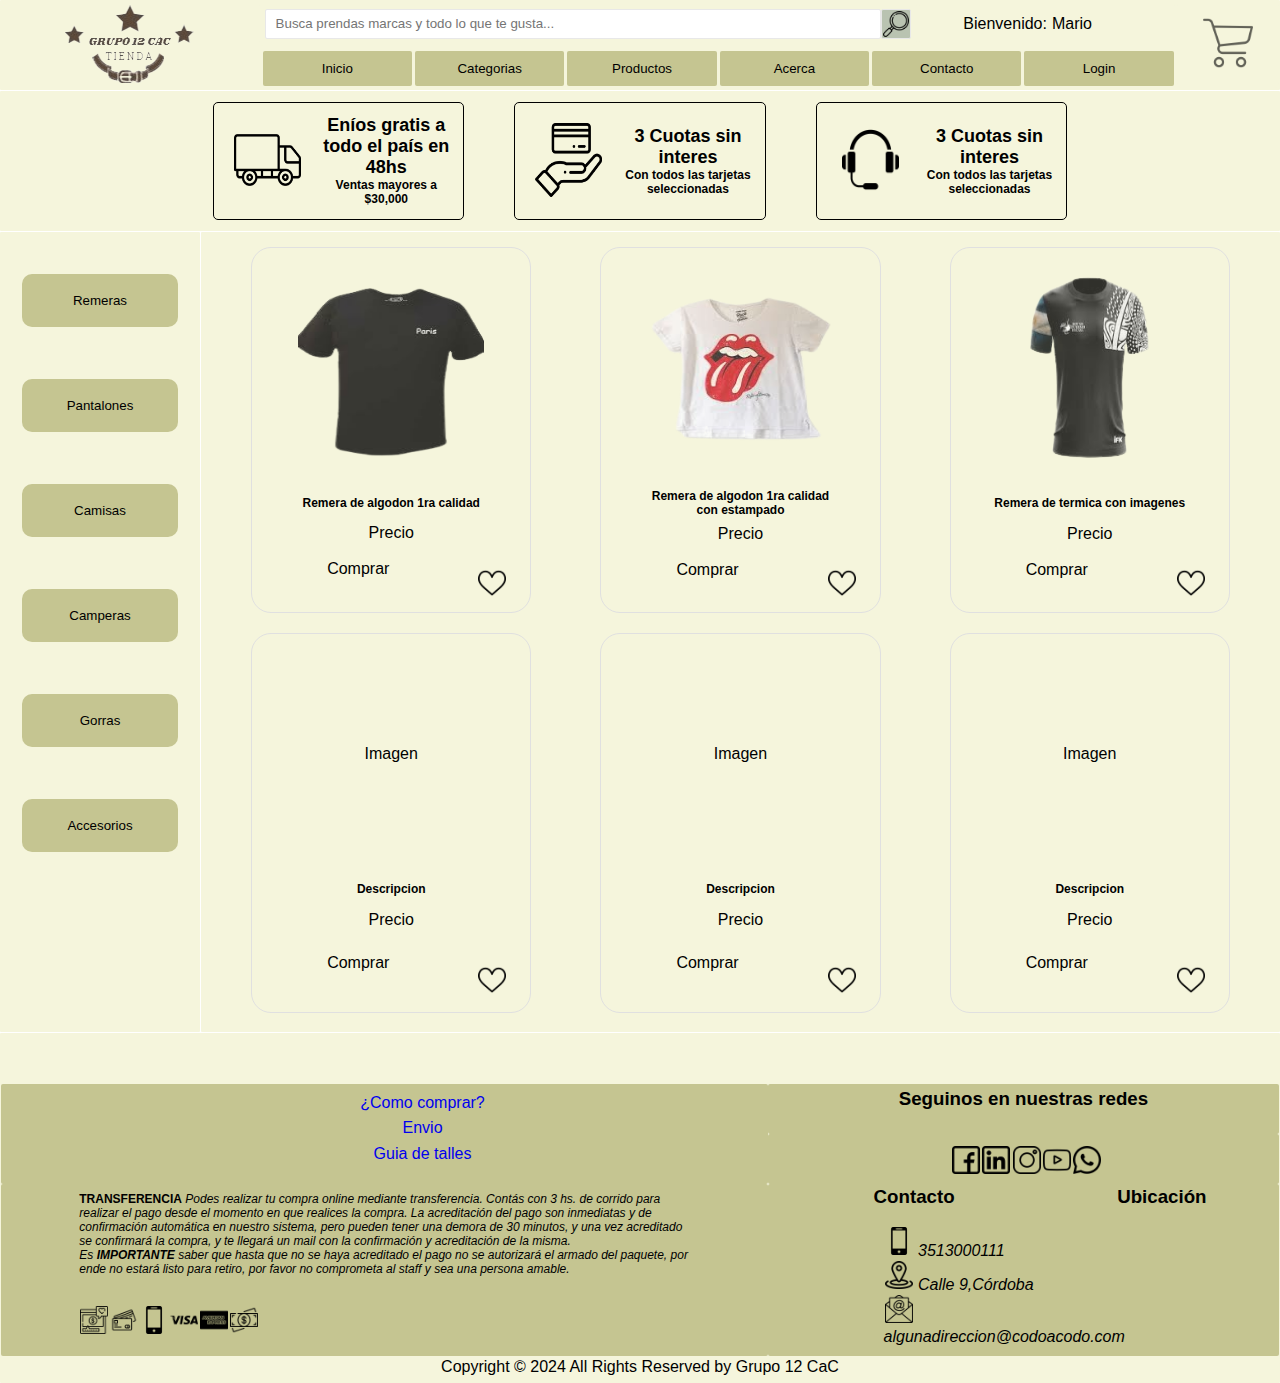
<file: index.html>
<!DOCTYPE html>
<html lang="es">
<head>
    <meta charset="UTF-8">
    <meta name="viewport" content="width=device-width, initial-scale=1.0">
    <title>Tienda Grupo_12</title>
    <link rel="stylesheet" href="./styles/maquetado.css">
    <link rel="stylesheet" href="./styles/login.css">
    <link rel="stylesheet" href="./styles/footer.css">
</head>
<body class="tienda_grupo_12">
<header class="cabecera">

    <section class="img_cabecera">
        <input class="boton_logo tecla" name="logo_inicio" src="./img/front/logo_05.png" type="image" alt="Logo_Empresa">
    </section>

    <section class="cuadro_busqueda">
        <input type="text" class="input_busqueda" name="input_busqueda" id="input_busqueda"
            placeholder="Busca prendas marcas y todo lo que te gusta...">
        <input class="boton_busqueda tecla" name="buscar" src="./img/front/lupa.png" type="image" alt="busqueda">
    </section>

    <section class="nombre_usuario">
        <div class="nombre_usuario_1">
            <p>Bienvenido: </p>
        </div>
        <div class="nombre_usuario_2">
            <p>Mario</p>
        </div>
    </section>

    <section class="carrito_compras">
        <div class="carrito_1">
            <button class="boton_carrito tecla" name="carrito">
                <img src="./img/front/carrito-de-compras.png" alt="carrito">
            </button>
        </div>
    </section>

    <nav class="navbar">
        <ul class="nav_menu">
            <li class="contenedor_botones">
                <button class="boton_nav tecla" id="inicio" name="inicio">Inicio</button>
            </li>
            <li class="contenedor_botones">
                <button class="boton_nav tecla" id="categorias" name="categorias">Categorias</button>
            </li>
            <li class="contenedor_botones">
                <button class="boton_nav tecla" id="productos" name="productos">Productos</button>
            </li>
            <li class="contenedor_botones">
                <button class="boton_nav tecla" id="nosotros" name="acerca">Acerca</button>
            </li>
            <li class="contenedor_botones">
                <button class="boton_nav tecla" id="contacto" name="contacto">Contacto</button>
            </li>
            <li class="contenedor_botones">
                <button class="boton_nav tecla" id="login" name="login">Login</button>
            </li>
            <li class="contenedor_botones" style="display: none;">
                <button class="boton_nav tecla" id="admin" name="administrador">Administrador</button>
            </li>
        </ul>
    </nav>
</header>

<section class="noticias">
    <section class="noticia_1">
        <div class="div_noticia_1_imagen">
            <img src="./img/front/camion.png" alt="Camion">
        </div>
        <div class="div_noticia_1_parrafo">
            <h2>Eníos gratis a todo el país en 48hs</h2>
            <p>Ventas mayores a $30,000</p>
        </div>
    </section>
    <section class="noticia_2">
        <div class="div_noticia_2_imagen">
            <img src="./img/front/tarjeta-de-credito.png" alt="Tarjeta-credito">
        </div>
        <div class="div_noticia_2_parrafo">
            <h2>3 Cuotas sin interes</h2>
            <p>Con todos las tarjetas seleccionadas</p>
        </div>
    </section>

    <section class="noticia_3">
        <div class="div_noticia_3_imagen">
            <img src="./img/front/auricular.png" alt="Atencion-telefonica">
        </div>
        <div class="div_noticia_3_parrafo">
            <h2>3 Cuotas sin interes</h2>
            <p>Con todos las tarjetas seleccionadas</p>
        </div>
    </section>

</section>

<aside class="filtros">
    <section class="filtro_1">
        <input class="boton_filtro_1 tecla" name="remeras" value="Remeras" id="remeras">
    </section>
    <section class="filtro_2">
        <input class="boton_filtro_2 tecla" name="pantalon" value="Pantalones" id="pantalon">
    </section>
    <section class="filtro_3">
        <input class="boton_filtro_3 tecla" name="camisa" value="Camisas" id="camisa">  
    </section>
    <section class="filtro_4">
        <input class="boton_filtro_4 tecla" name="camperas" value="Camperas" id="camperas">      
    </section>
    <section class="filtro_5">
        <input class="boton_filtro_5 tecla" name="gorras" value="Gorras" id="gorras"> 
    </section>
    <section class="filtro_6">
        <input class="boton_filtro_4 tecla" name="accesorios" value="Accesorios" id="accesorios"> 
    </section>
</aside>

<article class="productos">

    <div class="prenda_1">
        <div class="tipo_prenda_1">
            <img src="./img/Hardcoding/Remeras/Remeras_3.png" alt="Prenda-1">
        </div> 
        <div class="tipo_descripcion_1">
            <P>Remera de algodon 1ra calidad</P>
            <P></P>
        </div>
        <div class="tipo_precio_1">Precio</div>
        <div class="tipo_boton_comprar_1">Comprar</div>
        <div class="tipo_boton_favorito_1">
            <input class="me_gusta_1 tecla" id="me_gusta_1" name="me_gusta_1" src="./img/front/me_gusta_vacio.png" type="image" alt="Favorito">
        </div>
    </div>

    <div class="prenda_2">
        <div class="tipo_prenda_2">
            <img src="./img/Hardcoding/Remeras/Remeras_4.png" alt="Prenda-2">          
        </div>
        <div class="tipo_descripcion_2">
            <P>Remera de algodon 1ra calidad</P>
            <P>con estampado</P>
        </div>
        <div class="tipo_precio_2">Precio</div>
        <div class="tipo_boton_comprar_2">Comprar</div>
        <div class="tipo_boton_favorito_2">
            <input class="me_gusta_2 tecla" id="me_gusta_2" name="me_gusta_2" src="./img/front/me_gusta_vacio.png" type="image" alt="Favorito">
        </div>
    </div>
    <div class="prenda_3">
        <div class="tipo_prenda_3">
            <img src="./img/Hardcoding/Remeras/Remeras_5.png" alt="Prenda-3">          
        </div>
        <div class="tipo_descripcion_3">
            <P>Remera de termica con imagenes</P>
            <P></P>
        </div>
        <div class="tipo_precio_3">Precio</div>
        <div class="tipo_boton_comprar_3">Comprar</div>
        <div class="tipo_boton_favorito_3">
            <input class="me_gusta_3 tecla" id="me_gusta_3" name="me_gusta_3" src="./img/front/me_gusta_vacio.png" type="image" alt="Favorito">
        </div>
    </div>
    <div class="prenda_4">
        <div class="tipo_prenda_4">Imagen</div>
        <div class="tipo_descripcion_4">Descripcion</div>
        <div class="tipo_precio_4">Precio</div>
        <div class="tipo_boton_comprar_4">Comprar</div>
        <div class="tipo_boton_favorito_4">
            <input class="me_gusta_4 tecla" id="me_gusta_4" name="me_gusta_4" src="./img/front/me_gusta_vacio.png" type="image" alt="Favorito">
        </div>
    </div>
    <div class="prenda_5">
        <div class="tipo_prenda_5">Imagen</div>
        <div class="tipo_descripcion_5">Descripcion</div>
        <div class="tipo_precio_5">Precio</div>
        <div class="tipo_boton_comprar_5">Comprar</div>
        <div class="tipo_boton_favorito_5">
            <input class="me_gusta_5 tecla" id="me_gusta_5" name="me_gusta_5" src="./img/front/me_gusta_vacio.png" type="image" alt="Favorito">
        </div>
    </div>
    <div class="prenda_6">
        <div class="tipo_prenda_6">Imagen</div>
        <div class="tipo_descripcion_6">Descripcion</div>
        <div class="tipo_precio_6">Precio</div>
        <div class="tipo_boton_comprar_6">Comprar</div>
        <div class="tipo_boton_favorito_6">
            <input class="me_gusta_6 tecla" id="me_gusta_6" name="me_gusta_6" src="./img/front/me_gusta_vacio.png" type="image" alt="Favorito">
        </div>
    </div>


    <div class="preguntas_frecuentes" style="display: none;">
        <div class="preguntas_frecuentes">
            <h1>pregunta</h1>
        </div>
    </div>    

    <div class="formulario_login_contenedor" style="display: none;">
        <div class="formulario_login_titulo">
            <h1>Login</h1>
          </div>
        <div class="formulario_login_user">
            <input type="text" name="usuario" id="usuario" placeholder="ingrese nombre de usuario" class="input_login">
        </div>
        <div class="formulario_login_pass">
            <input type="text" name="pass" id="pass" placeholder="ingrese password" class="input_login">
        </div>
        <div class="formulario_login_botones">
            <div class="formulario_login_boton_aceptar">
                <button type="button" name="login_aceptar" id="login_aceptar" class="btns">Ingresar</button>
            </div>
            <div class="formulario_login_boton_cancelar">
                <button type="button" name="login_cancelar" id="login_cancelar" class="btns">Cancelar</button>
            </div>
            <div class="formulario_login_boton_registro">
                <button type="button" name="login_registro" id="login_registro" class="btns">Registrarse</button>
            </div>
        </div>
        <div class="autores">
            <h3>Grupo 12 CaC</h3>
        </div>
    </div>
    


    <div class="formulario_registro_contenedor" style="display: none;">
        <div class="formulario_registro_titulo">
            <h1>Registro</h1>
          </div>
          <div class="formulario_registro_input">
            <input type="text" name="apellido" id="apellido" placeholder="ingrese apellido" class="input_login">
            <input type="text" name="nombre" id="nombre" placeholder="ingrese nombre" class="input_login">
            <input type="text" name="dni" id="dni" placeholder="ingrese DNI" class="input_login">
            <input type="date" name="nacimiento" id="nacimiento"  class="input_login">
            <input type="text" name="email" id="email" placeholder="ingrese email" class="input_login">
            <input type="text" name="password" id="password" placeholder="ingrese password" class="input_login">
        </div>
        <div class="formulario_registro_boton_aceptar">
            <button type="button" name="registro_aceptar" id="registro_aceptar" class="btns">Grabar</button>
        </div>
        <div class="formulario_registro_boton_cancelar">
            <button type="button" name="registro_cancelar" id="registro_cancelar" class="btns">Volver</button>
        </div>
    </div>  



    <div class="distintas_preguntas_contenedor">
        <div class="dudas" style="display:none" id="comprar" onclick="seleccionar(this.id)">
            <p><b>¿CÓMO COMPRAR?</b><br>
                <b>1.</b> Selecciona los productos que te interesan determinando el talle y la cantidad, luego añadilos a tu carrito.                 
                Si querés agregar más productos, podés seguir navegando y repetir el proceso.                 
                <b>2.</b> Cuando termines, accede a tu carrito haciendo click en el botón del margen superior derecho del sitio.                
                Allí aparecerá el resumen de tu compra (producto, cantidad, talle, color, etc) y haz click en el botón “Iniciar compra”.                
                <b>3.</b> Seguí las instrucciones completando los campos pedidos (información de facturación, información del envío, método de envío, medio de pago, revisión del pedido) y hacé click en el botón "Continuar".
                Serás redirigido a una ventana de confirmación con los medios de pago habilitados.</p>
        </div>
        <div class="dudas" style="display:none" id="2" onclick="seleccionar(this.id)">
            <p><b>Envio</b><br> Tiempo para que un pedido esté listo para ser retirado y enviado puede variar entre 24 a 48 hs. hábiles. Es fundamental que el pago esté confirmado para que el pedido figure como listo para retirar. 
                Para asegurarte que tu pedido esta listo, revisá el estado del mismo con el número de seguimiento que te enviamos al email. Si realizaste más de una compra, los envíos deben gestionarse por separado incluso si son por el mismo medio, es decir, no es posible unificar envíos.  
                El medio de envío va a depender de la ubicación a la que necesites realizar tu envío:</p>
        </div>
        <div class="dudas" style="display:none" id="3" onclick="seleccionar(this.id)">
            <p><b>¿CÓMO TOMAR LAS MEDIDAS DE MI CUERPO? </b><br>
                Contorno de busto: Toma la medida del pecho por donde el busto sea mayor, pasando por la espalda, hasta volver al punto de partida.                 
                Contorno de cintura: Contornear la cintura justo debajo de las costillas, pasando por la espalda, hasta volver al punto de partida.                
                Contorno de cadera: Toma la medida de cadera aproximadamente a mitad de gluteo, es decir, donde el volumen sea mayor, juntando los 
                tobillos para no generar centímetros de más. Da toda la vuelta hasta volver al punto de partida. </p>
        </div>
    </div>

</article>


<footer class="footer">
    <section class="preguntas_frecuentes">
        <ul class="preguntas_enlace">
            <li class="pregunta">
                <a href="#1" onclick="seleccionar('1')">¿Como comprar?</a>
            </li>
            <li class="pregunta">
                <a href="#2" onclick="seleccionar('2')">Envio</a>
            </li>
            <li class="pregunta">
                <a href="#3" onclick="seleccionar('3')">Guia de talles</a>
            </li>
        </ul>
    </section>
    <section class="terminos_condiciones">
        <section class ="condiciones">
            <div class="info_formas_pago">
                <p><b>TRANSFERENCIA</b>
                    <i>Podes realizar tu compra online mediante transferencia. Contás con 3 hs. de corrido para realizar el pago 
                    desde el momento en que realices la compra. La acreditación del pago son inmediatas y de confirmación 
                    automática en nuestro sistema, pero pueden tener una demora de 30 minutos, y una vez acreditado se confirmará
                    la compra, y te llegará un mail con la confirmación y acreditación de la misma.<br>                
                    Es <b>IMPORTANTE</b> saber que hasta que no se haya acreditado el pago no se autorizará el armado del paquete, por 
                    ende no estará listo para retiro, por favor no comprometa al staff y sea una persona amable.</i></p>
            </div>
        </section>
        <section class="condiciones_pagos">
            <div class="contenedor_pagos">
                <img src="./img/front/pagina.png" class ="medios_pago" alt="Medios de pago">
                <img src="./img/front/tarjeta.png" class ="medios_pago" alt="Medios de pago">
                <img src="./img/front/telefono-movil.png" class ="medios_pago" alt="Medios de pago">
                <img src="./img/front/visa.png" class ="medios_pago" alt="Medios de pago">
                <img src="./img/front/amex.png" class ="medios_pago" alt="Medios de pago">
                <img src="./img/front/efectivo.png" class ="medios_pago" alt="Medios de pago">
            </div>
        </section>
    </section>
    <section class="titulo_contacto">
        <h3>Seguinos en nuestras redes</h3>
    </section>
    <section class="contacto"> 
         <section class="red_facebook">
            <div class="facebook">
                <a href="https://www.facebook.com/"><img src="./img/front/facebookN.png" class ="redes" alt="Redes"></a>
            </div>
        </section>
        <section class="red_instagram">
            <div class="instagram">
                <a href="https://www.instagram.com/"><img src="./img/front/instagramN.png" class ="redes" alt="Redes"></a>
            </div>
        </section>
        <section class="red_linkedin">
            <div class="youtube">
                <a href="https://www.linkedin.com/"><img src="./img/front/linkedinN.png" class ="redes" alt="Redes"></a>
            </div> 
        </section>
        <section class="red_youtube">
            <div class="linkedin">
                <a href="https://www.youtube.com/"><img src="./img/front/youtubeN.png" class ="redes" alt="Redes"></a>
            </div>           
        </section>
        <section class="red_whtasApp">
            <div class="wahtsapp">
                <a href="https://web.whatsapp.com/"><img src="./img/front/whatsappN.png"  class ="redes" alt="Redes"></a>
            </div>           
        </section> 
    </section>
    <section class="acerca_de">
        <section class="titulo_telefono">
            <h3>Contacto</h3>
        </section>
        <section class="titulo_ubicacion">        
            <h3>Ubicación</h3>            
        </section>        
        <section class="telefono">
            <ul>
                <li class="lista" >
                    <img src="./img/front/telefono-movil.png" class ="contactos" alt="Telefono">
                    <i>3513000111</i>
                </li>
                <li class="lista">
                    <img src="./img/front/ubicacion.png" class ="contactos" alt="Contactos">
                    <i>Calle 9,Córdoba</i>

                </li>
                <li class="lista">
                    <img src="./img/front/email.png"  class ="contactos" alt="E-mail">
                    <i>algunadireccion@codoacodo.com</i>
                </li>
            </ul>
        </section>
        <section class="ubicacion">
            <iframe src="https://www.google.com/maps/embed?pb=!1m18!1m12!1m3!1d3404.4749420937355!2d-64.18969121911584!3d-31.42858933044322!2m3!1f0!2f0!3f0!3m2!1i1024!2i768!4f13.1!3m3!1m2!1s0x9432a28ddf861391%3A0xc0fdcfc930551a76!2sPlaza%20Espa%C3%B1a!5e0!3m2!1ses-419!2sar!4v1713400868971!5m2!1ses-419!2sar"
                        width="100" height="100" style="border:0;" allowfullscreen="" loading="lazy"
                        referrerpolicy="no-referrer-when-downgrade">
            </iframe>
        </section>
    </section>
    <section class="copyright">
        <p>Copyright © 2024 All Rights Reserved by Grupo 12 CaC</p>
    </section>
</footer>
<script src="./js/maquetado.js"></script>
<script src="./js/botones.js"></script>
</body>
</html>
</file>
<file: styles/maquetado.css>
:root{
        /* --color_fondo_formulario: transparent;  */
        --color_fondo_formulario: rgba(82, 78, 78, 0.9);
        --color_borde_formulario: rgba(26, 24, 24, 0.7);
        --color_fondo_inputs: transparent;
        /* rgba(241, 221, 221, 0.6); */
        --color_borde_botones: #e8e8e8;    
        --radio_borde_botones: 10px;
        --grosor_borde_botones: 1px;
        --color_transparente: transparent;
        --color_fondo_produccion: rgba(245, 245, 220, 1);
        --color_fondo_botones: rgba(197, 197, 145,1);
        --color_fondo_botones: #c5c591;       
        --color_borde_productos: #e0e0e0;
        --color_fondo_productos: whitesmoke;
}
* {
    margin: 0;/*margen en 0*/
    padding: 0;/*padding en 0*/
    box-sizing: border-box;/*para que no se vea el borde*/
    text-decoration: none;/*para que no se vea el texto*/
    font-family: 'Roboto', sans-serif;/*fuente*/
}

html {
    height: 100%;
}

body {
    min-height: 100%;
    /*background-image: url(../img/istockphoto-1474251557-612x612.jpg);/*imagen de fondo*/
    background-size: cover;/*la imagen de fonndo abarca todo/
    background-repeat: no-repeat;/*no se repita la imagen de fondo*/
    background-attachment: fixed;/*para que se vea la imagen de fondo sea adj*/
    background-position: center;/*imagen de fondo centrada*/
    padding: 0px 0px 0px 0px;
    height: 800px;

}

.tienda_grupo_12 > * {
    border: 1px solid transparent;
    border-radius: 1px;
    padding: 0px;
    text-align: center;
}

.tienda_grupo_12 {
    display: grid;
    gap: 10px;
    grid-template-areas:
        "cabecera"
        "noticias"
        "filtros"
        "productos"
        "footer";
}

.cabecera {
    grid-area: cabecera;
    /*background-color: aqua;*/
    background-color: var(--color_fondo_produccion);

}

.noticias {
    grid-area: noticias;
    /*background-color: chartreuse;*/
    background-color: var(--color_fondo_produccion);

}

.filtros {
    grid-area: filtros;
    /*background-color: chartreuse;*/
    background-color: var(--color_fondo_produccion);
}

.productos {
    grid-area: productos;
    /*background-color: coral;*/
    background-color: var(--color_fondo_produccion);

}

.footer {
    grid-area: footer;
    /*background-color: rgb(26, 128, 0);*/
    background-color: var(--color_fondo_produccion);

}

.cabecera>* {
    border: 1px solid transparent;
    border-radius: 5px;
    padding: 5px;
    text-align: center;
}

.cabecera {
    display: grid;
    gap: 0px;
    grid-template-areas:
        "img_cabecera"
        "cuadro_busqueda"
        "nombre_usuario"
        "carrito_compras"
        "navbar";
}

.img_cabecera {
    grid-area: img_cabecera;
    /* background-color: green; */
}

.cuadro_busqueda {
    grid-area: cuadro_busqueda;
    /* background-color: yellow; */
    background-color: var(--color_fondo_produccion);
}

.nombre_usuario {
    grid-area: nombre_usuario;
    /* background-color: chocolate; */
    background-color: var(--color_fondo_produccion);
}

.carrito_compras {
    grid-area: carrito_compras;
    /* background-color: red; */
    background-color: var(--color_fondo_produccion);
}

.navbar {
    grid-area: navbar;
    /* background-color: brown; */
    background-color: transparent;
    padding: 0px 0px 0px 0px;
}

.nav_menu {
    display: inline-flex;
    text-decoration: none;
    align-items: flex-end;
    justify-content: space-evenly;
    width: 100%;
}

.contenedor_botones {
    display: flex;
    flex-direction: row;
    justify-content: space-evenly;
    justify-content: flex-end;
    width: 100%;
    height: 100%;
    padding: 2px 0px 0px 0px;
    line-height: 40px;
}

.boton_nav {
    width: 98%;
    height: 35px;
    background-color: rgba(142, 206, 142, 0.5);
    background-color: var(--color_fondo_botones);
    /* background-color: red; */
    border: 1px solid transparent;
    border-radius: 2px;
    padding: 0px 0px 0px 0px;
    text-align: center;
    list-style: none;
}


.boton_nav:hover{
    transform: scale(1.01);
    opacity: 1;
    box-shadow: 2px 2px 5px rgba(0, 0, 0, 0.8), /* Sombra externa suave */
    -2px -2px 5px rgba(255, 255, 255, 0.8); /* Sombra clara para dar efecto de luz */
    transition: all 0.1s ease;
    cursor: pointer;
}


.noticias>* {
    border: 1px solid black;
    border-radius: 5px;
    padding: 5px;
    text-align: center;
}

.noticias {
    display: grid;
    /* gap: 10px; */
    padding: 10px;
    justify-content: space-evenly;
    grid-template-areas:
        "noticia_1"
        "noticia_2"
        "noticia_3";
}

.noticia_1 {
    grid-area: noticia_1;
    background-color: crimson;
    background-color: var(--color_fondo_produccion);
}

.noticia_2 {
    grid-area: noticia_2;
    /* background-color: yellow; */
    background-color: var(--color_fondo_produccion);
}

.noticia_3 {
    grid-area: noticia_3;
    /* background-color: orange; */
    background-color: var(--color_fondo_produccion);
}


.filtros>* {
    border: 1px solid transparent;
    border-radius: 5px;
    padding: 0px;
}

.filtros {
    display: grid;
    padding: 25px 0px 10px 0px;
    text-align: center;
    grid-template-areas:
        "filtro_1"
        "filtro_2"
        "filtro_3"
        "filtro_4"
        "filtro_5"
        "filtro_6";
}

.filtro_1 {
    width: 80%;
    margin-left: 10%;
    grid-area: filtro_1;
    /* background-color: orange; */
}

.filtro_2 {
    width: 80%;
    margin-left: 10%;
    grid-area: filtro_2;
    /* background-color: rgba(187, 23, 113, 0.979); */
}

.filtro_3 {
    width: 80%;
    margin-left: 10%;
    grid-area: filtro_3;
    /* background-color: rgba(107, 107, 134, 0.719); */
}

.filtro_4 {
    width: 80%;
    margin-left: 10%;
    grid-area: filtro_4;
    /* background-color: darkkhaki */
}

.filtro_5 {
    width: 80%;
    margin-left: 10%;
    grid-area: filtro_5;
    /* background-color: pink; */
}

.filtro_6 {
    width: 80%;
    margin-left: 10%;
    grid-area: filtro_6;
    /* background-color: rgba(187, 23, 113, 0.979) */
}

.productos>* {
    border: 1px solid var(--color_borde_productos);
    border-radius: 20px;
    padding: 5px;
    text-align: center;
}

.productos {
    display: grid;
    gap: 10px;
    grid-template-areas:
        "prenda_1"
        "prenda_2"
        "prenda_3"
        "prenda_4"
        "prenda_5"
        "prenda_6";
}

.prenda_1 {
    grid-area: prenda_1;
    margin-top: 5%;
    /* background-color: crimson; */
    background-color: var(--color_fondo_produccion);
}

.prenda_2 {
    grid-area: prenda_2;
    margin-top: 5%;
    /* background-color: aqua; */
    background-color: var(--color_fondo_produccion);
}

.prenda_3 {
    grid-area: prenda_3;
    margin-top: 5%;
    /* background-color: aqua; */
    background-color: var(--color_fondo_produccion);
}

.prenda_4 {
    grid-area: prenda_4;
    /* background-color: aqua; */
    background-color: var(--color_fondo_produccion);
}

.prenda_5 {
    grid-area: prenda_5;
    /* background-color: aqua; */
    background-color: var(--color_fondo_produccion);
}

.prenda_6 {
    grid-area: prenda_6;
    /* background-color: aqua; */
    background-color: var(--color_fondo_produccion);
}

.prenda_1>* {
    border: 1px solid transparent;
    border-radius: 2px;
    padding: 0px;
    text-align: center;
}

.prenda_1 {
    display: grid;
    gap: 1px;
    grid-template-areas:
        "tipo_prenda_1"
        "tipo_descripcion_1"
        "tipo_precio_1"
        "tipo_boton_comprar_1"
        "tipo_boton_favorito_1";
}

.tipo_prenda_1 {
    grid-area: tipo_prenda_1;
    /* background-color: blueviolet; */
}

.tipo_descripcion_1 {
    grid-area: tipo_descripcion_1;
    /* background-color: darksalmon; */
}

.tipo_precio_1 {
    grid-area: tipo_precio_1;
    /* background-color: darkolivegreen; */
}

.tipo_boton_comprar_1 {
    grid-area: tipo_boton_comprar_1;
    /* background-color: gold; */
}

.tipo_boton_favorito_1 {
    grid-area: tipo_boton_favorito_1;
    background-color: transparent;
}

.prenda_2>* {
    border: 1px solid transparent;
    border-radius: 2px;
    padding: 1px;
    text-align: center;
}

.prenda_2 {
    display: grid;
    gap: 1px;
    grid-template-areas:
        "tipo_prenda_2"
        "tipo_descripcion_2"
        "tipo_precio_2"
        "tipo_boton_comprar_2"
        "tipo_boton_favorito_2";
}

.tipo_prenda_2 {
    grid-area: tipo_prenda_2;
    /* background-color: blueviolet; */
}

.tipo_descripcion_2 {
    grid-area: tipo_descripcion_2;
    /* background-color: darksalmon; */
}

.tipo_precio_2 {
    grid-area: tipo_precio_2;
    /* background-color: darkolivegreen; */
}

.tipo_boton_comprar_2 {
    grid-area: tipo_boton_comprar_2;
    /* background-color: gold; */
}

.tipo_boton_favorito_2 {
    grid-area: tipo_boton_favorito_2;
    /* background-color: tomato; */
}

.prenda_3>* {
    border: 1px solid transparent;
    border-radius: 2px;
    padding: 1px;
    text-align: center;
}

.prenda_3 {
    display: grid;
    gap: 1px;
    grid-template-areas:
        "tipo_prenda_3"
        "tipo_descripcion_3"
        "tipo_precio_3"
        "tipo_boton_comprar_3"
        "tipo_boton_favorito_3";
}

.tipo_prenda_3 {
    grid-area: tipo_prenda_3;
    /* background-color: blueviolet; */
}

.tipo_descripcion_3 {
    grid-area: tipo_descripcion_3;
    /* background-color: darksalmon; */
}

.tipo_precio_3 {
    grid-area: tipo_precio_3;
    /* background-color: darkolivegreen; */
}

.tipo_boton_comprar_3 {
    grid-area: tipo_boton_comprar_3;
    /* background-color: gold; */
}

.tipo_boton_favorito_3 {
    grid-area: tipo_boton_favorito_3;
    /* background-color: tomato; */
}

.prenda_4>* {
    border: 1px solid transparent;
    border-radius: 2px;
    padding: 1px;
    text-align: center;
}

.prenda_4 {
    display: grid;
    gap: 1px;
    grid-template-areas:
        "tipo_prenda_4"
        "tipo_descripcion_4"
        "tipo_precio_4"
        "tipo_boton_comprar_4"
        "tipo_boton_favorito_4";
}

.tipo_prenda_4 {
    grid-area: tipo_prenda_4;
    /* background-color: blueviolet; */
}

.tipo_descripcion_4 {
    grid-area: tipo_descripcion_4;
    /* background-color: darksalmon; */
}

.tipo_precio_4 {
    grid-area: tipo_precio_4;
    /* background-color: darkolivegreen; */
}

.tipo_boton_comprar_4 {
    grid-area: tipo_boton_comprar_4;
    /* background-color: gold; */
}

.tipo_boton_favorito_4 {
    grid-area: tipo_boton_favorito_4;
    /* background-color: tomato; */
}

.prenda_5>* {
    border: 1px solid transparent;
    border-radius: 2px;
    padding: 1px;
    text-align: center;
}

.prenda_5 {
    display: grid;
    gap: 1px;
    grid-template-areas:
        "tipo_prenda_5"
        "tipo_descripcion_5"
        "tipo_precio_5"
        "tipo_boton_comprar_5"
        "tipo_boton_favorito_5";
}

.tipo_prenda_5 {
    grid-area: tipo_prenda_5;
    /* background-color: blueviolet; */
}

.tipo_descripcion_5 {
    grid-area: tipo_descripcion_5;
    /* background-color: darksalmon; */
}

.tipo_precio_5 {
    grid-area: tipo_precio_5;
    /* background-color: darkolivegreen; */
}

.tipo_boton_comprar_5 {
    grid-area: tipo_boton_comprar_5;
    /* background-color: gold; */
}

.tipo_boton_favorito_5 {
    grid-area: tipo_boton_favorito_5;
    /* background-color: tomato; */
}

.prenda_6>* {
    border: 1px solid transparent;
    border-radius: 2px;
    padding: 1px;
    text-align: center;
}

.prenda_6 {
    display: grid;
    gap: 1px;
    grid-template-areas:
        "tipo_prenda_6"
        "tipo_descripcion_6"
        "tipo_precio_6"
        "tipo_boton_comprar_6"
        "tipo_boton_favorito_6";
}

.tipo_prenda_6 {
    grid-area: tipo_prenda_6;
    /* background-color: blueviolet; */
}

.tipo_descripcion_6 {
    grid-area: tipo_descripcion_6;
    /* background-color: darksalmon; */
}

.tipo_precio_6 {
    grid-area: tipo_precio_6;
    /* background-color: darkolivegreen; */
}

.tipo_boton_comprar_6 {
    grid-area: tipo_boton_comprar_6;
    /* background-color: gold; */
}

.tipo_boton_favorito_6 {
    grid-area: tipo_boton_favorito_6;
    /* background-color: tomato; */
}

.footer>* {
    border: 1px solid transparent;
    border-radius: 2px;
    padding: 1px;
    text-align: center;
}
.footer {
    display: grid;
    gap: 1px;
    grid-template-areas:
        "contacto"
        "acerca_de"
        "preguntas_frecuentes"
        "terminos_condiciones"
        "copyright";
}
.contacto{
    grid-area: contacto;
}
.acerca_de{
    grid-area: acerca_de;
}
.acerca_de {
    display: grid;
    gap: 10px;
    justify-content: center;
    background-color: var(--color_fondo_botones);
    grid-template:
        "titulo_telefono    titulo_ubicacion     "auto
        "telefono           ubicacion " auto /
        50%                  15%   ;
}
.titulo_ubicacion{
    text-align: center;
}
.ubicacion{
    text-align: center;
}
.titulo_telefono{
    text-align: left;
    margin-left: 20px;
}
.telefono{
    text-align: center;
}

.preguntas_frecuentes{
    grid-area: preguntas_frecuentes;
    background-color: var(--color_fondo_botones);
    text-align: center;
}

.preguntas_enlace{
    list-style:none;
    margin-bottom: 1%;
}
.pregunta{
    margin: 1% 0% 0% 10%;
}

.terminos_condiciones{
    grid-area: terminos_condiciones;
    background-color: var(--color_fondo_botones);
}
.terminos_condiciones {
    display: grid;
    gap: 10px;
    justify-content: center;
    grid-template:
        "condiciones"auto
        "condiciones_pagos " auto /
        80%                   ;
}

.copyright{
    grid-area: copyright;
    /* background-color: gold; */
    background-color: var(--color_fondo_produccion);

}


.titulo_contacto > * {
    border: 1px solid transparent;
    border-radius: 2px;
    padding: 1px;
    text-align: center;
}

.titulo_contacto {
    display: grid;
    background-color: var(--color_fondo_botones);
    gap: 1px;
    grid-template-areas:
    "titulo_contacto";
}
.titulo_contacto{
    grid-area: titulo_contacto;
    background-color: var(--color_fondo_botones);
}

.contacto > * {
    /* border: 1px solid rgb(216, 3, 142); */
    border-radius: 2px;
    padding: 1px;
    text-align: center;
}

.contacto {
    display: grid;
    background-color: var(--color_fondo_botones);
    gap: 1px;
    grid-template-areas:
    "red_titulo"
    "red_facebook"
    "red_linkedin"
    "red_instagram"
    "red_youtube"
    "red_whtasApp";
}

.red_titulo{
    grid-area: red_titulo;
}
.red_facebook{
    grid-area: red_facebook;
}

.red_linkedin{
    grid-area: red_linkedin;
}

.red_instagram{
    grid-area: red_instagram;
}

.red_youtube{
    grid-area: red_youtube;
}
.red_whtasApp{
    grid-area: red_whtasApp
}

.facebook{
    /* background-color: green; */
}
.instagram{
    /* background-color: green; */
}
.whatsapp{
    /* background-color: green; */
}
.linkedin{
    /* background-color: green; */
}
.titulo{
    /* background-color: green; */
}
.youtube{
    /* background-color: green; */
}

@media only screen and (max-width: 576px) {
    .tienda_grupo_12 {
        display: grid;
        gap: 1px;
        grid-template:
            "cabecera   "80px 
            "navbar     "20px 
            "filtros    "10px 
            "productos  "auto 
            "footer     "30px;
    }

    .productos {
        display: grid;
        gap: 1px;
        grid-template:
            "prenda_1"
            "prenda_2"
            "prenda_3"
            "prenda_4"
            "prenda_5"
            "prenda_6"
            auto;
    }
}

@media only screen and (min-width: 577px) {
    .tienda_grupo_12 {
        display: grid;
        gap: 1px;
        grid-template:
            "cabecera   cabecera  "90px 
            "noticias   noticias  "140px 
            "filtros    productos "800px 
            "footer     footer    "350px / 
            200px       auto;
    }

    .cabecera {
        display: grid;
        gap: 2px;
        grid-template:
            "img_cabecera   cuadro_busqueda nombre_usuario  carrito_compras"45px 
            "img_cabecera   navbar          navbar          carrito_compras"40px / 
            20%             auto            20%             8%;
    }

    .noticias {
        display: grid;
        gap: 50px;
        justify-content: center;
        grid-template:
            "noticia_1  noticia_2   noticia_3"100% / 
            20%         20%         20%;
    }

    .filtros {
        display: grid;
        gap: 20px;
        grid-template:
            "filtro_1"85px 
            "filtro_2"85px 
            "filtro_3"85px 
            "filtro_4"85px 
            "filtro_5"85px 
            "filtro_6"85px / 
            100%;
    }
    .productos {
        display: grid;
        gap: 20px;
        justify-content: space-evenly;
        grid-template:
            "prenda_1   prenda_2    prenda_3"380px 
            "prenda_4   prenda_5    prenda_6"380px / 
            26%         26%         26%;
    }
    .prenda_1 {
        display: grid;
        gap: 0px;
        grid-template:
            "tipo_prenda_1          tipo_prenda_1        "230px 
            "tipo_descripcion_1     tipo_descripcion_1   "40px 
            "tipo_precio_1          tipo_precio_1        "auto 
            "tipo_boton_comprar_1   tipo_boton_favorito_1"auto / 
            auto                    66px;
    }
    .prenda_2 {
        display: grid;
        gap: 0px;
        grid-template:
            "tipo_prenda_2          tipo_prenda_2        "230px 
            "tipo_descripcion_2     tipo_descripcion_2   "40px 
            "tipo_precio_2          tipo_precio_2        "auto 
            "tipo_boton_comprar_2   tipo_boton_favorito_2"auto / 
            auto                    66px;
    }
    .prenda_3 {
        display: grid;
        gap: 0px;
        grid-template:
            "tipo_prenda_3          tipo_prenda_3        "230px 
            "tipo_descripcion_3     tipo_descripcion_3   "40px 
            "tipo_precio_3          tipo_precio_3        "auto 
            "tipo_boton_comprar_3   tipo_boton_favorito_3"auto / 
            auto                    66px;
    }
    .prenda_4 {
        display: grid;
        gap: 0px;
        grid-template:
            "tipo_prenda_4          tipo_prenda_4        "230px 
            "tipo_descripcion_4     tipo_descripcion_4   "40px 
            "tipo_precio_4          tipo_precio_4        "auto 
            "tipo_boton_comprar_4   tipo_boton_favorito_4"auto / 
            auto                    66px;
    }
    .prenda_5 {
        display: grid;
        gap: 0px;
        grid-template:
            "tipo_prenda_5          tipo_prenda_5        "230px 
            "tipo_descripcion_5     tipo_descripcion_5   "40px 
            "tipo_precio_5          tipo_precio_5        "auto 
            "tipo_boton_comprar_5   tipo_boton_favorito_5"auto / 
            auto                    66px;
    }
    .prenda_6 {
        display: grid;
        gap: 0px;
        grid-template:
            "tipo_prenda_6          tipo_prenda_6        "230px 
            "tipo_descripcion_6     tipo_descripcion_6   "40px 
            "tipo_precio_6          tipo_precio_6        "auto 
            "tipo_boton_comprar_6   tipo_boton_favorito_6"auto / 
            auto                    66px;
    }
    .footer{
        display: grid;
        gap: 0px;
        padding: 50px 0px 0px 0px;
        grid-template:
            "preguntas_frecuentes      titulo_contacto"   50px
            "preguntas_frecuentes      contacto"   50px
            "terminos_condiciones      acerca_de"  auto
            "copyright                 copyright"  26px /
            60%                        auto;  
    }
    .contacto{
        display: grid;
        gap: 5px;
        justify-content: center;
        grid-template:
            "titulo_contacto    titulo_contacto titulo_contacto titulo_contacto titulo_contacto"auto
            "red_facebook       red_linkedin    red_instagram   red_youtube     red_whtasApp" auto /
            5%                  5%              5%              5%              5%             ;
    }
    .img_cabecera{
        display: flex;
        flex-direction: column;
        justify-content: center;
        align-items: center;
    }
    .img_cabecera:hover{
        transform: scale(0.9);
        opacity: 1;
        box-shadow: 0.5px 0.5px 3px rgba(0, 0, 0, 0.8), /* Sombra externa suave */
        -0.5px -0.5px 1.5px rgba(255, 255, 255, 0.8); /* Sombra clara para dar efecto de luz */
        transition: all 0.3s ease;
        cursor: pointer;
    }
    .img_cabecera img{
        width: 120px;
        height: 80px;
    }
    .cuadro_busqueda{
        display: flex;
        flex-direction: row;
        justify-content: space-between;
        align-items: center;
        width: 100%;
    }
    .input_busqueda{
        width: 60%;
        height: 30px;
        border: 1px solid #e8e8e8;
        border-radius: 2px;
        padding: 1px;
        text-align: left;
        padding-left: 10px;
        display: flex;
        align-items: center;
        justify-content:end;
        flex: 1;
    }
    .input_busqueda:focus{
        outline: none;
    }
    .boton_busqueda{
        width: 30px;
        height: 30px;
        border: 1px solid #e8e8e8;
        border-radius: 2px;
        padding: 1px;
        text-align: center;
        background-color: rgba(47, 79, 79, 0.3);
        z-index: 1;
    }
    .boton_busqueda img{
        width: 15px;
        height: 15px;
        z-index: -10;
        user-select: none;
    }
    .nombre_usuario{
        display: flex;
        flex-direction: row;
        justify-content: space-evenly;
        align-items: center;
    }
    .nombre_usuario_1,
    .nombre_usuario_2{
        width: 90%;
        height: 30px;
        display: flex;
        justify-content:flex-start;
        align-items: center;
        padding-left: 5px;
    }
    .nombre_usuario_1{
        display: flex;
        justify-content:flex-end;
        align-items: center;
    }
    .carrito_compras{
        display: flex;
        flex-direction: column;
        justify-content: center;
        align-items: center;
    }
    .carrito_1{
        width: 100%;
        height: 100%;
        margin: auto;
        display: flex;
        flex-direction: column;
        align-items: center;
        justify-content: center;
    }
    .carrito_1 img{
        width: 50px;
        height: 50px;
        opacity: 0.6;
    }
    
    .boton_carrito{
        background-color: transparent;
        width: 100%;
        height: 100%;
        opacity: 1;
        border: none;
    }
    .carrito_compras:hover{
        transform: scale(1.01);
        opacity: 1;
        box-shadow: 1px 1px 3px rgba(0, 0, 0, 0.8), /* Sombra externa suave */
        -1px -1px 3px rgba(255, 255, 255, 0.8); /* Sombra clara para dar efecto de luz */
        transition: all 0.1s ease;
        cursor: pointer;
    }
    .div_noticia_1_imagen,
    .div_noticia_2_imagen,
    .div_noticia_3_imagen{
        /*background-color: goldenrod;*/
        width: 40%;
        height: 105px;
        float: left;
    }
    .div_noticia_1_imagen img{
        width: 70%;
        height: 70%;
        margin: 15px;
    }
    .div_noticia_2_imagen img{
        width: 70%;
        height: 70%;
        margin: 15px;
    }
    .div_noticia_3_imagen img{
        width: 60%;
        height: 60%;
        margin: 20px;
    }
    .div_noticia_1_parrafo,
    .div_noticia_2_parrafo,
    .div_noticia_3_parrafo{
        /*background-color: chartreuse;*/
        width: 60%;
        height: 105px;
        display: flex;
        flex-direction: column;
        align-items: center;
        justify-content: center;
        /*padding: auto;*/
        font-size: 12px;
        font-weight: 600;
    }
    .filtro_1,
    .filtro_2,
    .filtro_3,
    .filtro_4,
    .filtro_5,
    .filtro_6{
        display: flex;
        flex-direction: column;
        justify-content: center;
        align-items: center;
        outline: none;
    }
    .boton_filtro_1,
    .boton_filtro_2,
    .boton_filtro_3,
    .boton_filtro_4,
    .boton_filtro_5,
    .boton_filtro_6 {
        background-color: transparent;
        background-color: var(--color_fondo_botones);
        width: 100%;
        height: 65%;
        border: 1px solid transparent;
        border-radius: 10px;
        padding: 0px;
        text-align: center;
        z-index: 1;
        user-select: none;
        outline: none;
    }

    .boton_filtro_1:hover,
    .boton_filtro_2:hover,
    .boton_filtro_3:hover,
    .boton_filtro_4:hover,
    .boton_filtro_5:hover,
    .boton_filtro_6:hover{
        transform: scale(1.02);
        opacity: 1;
        box-shadow: 2px 2px 5px rgba(0, 0, 0, 0.8),
        -2px -2px 5px rgba(255, 255, 255, 0.8); 
        transition: all 0.1s ease;
        cursor: pointer;
    }

    .boton_filtro_1 img,
    .boton_filtro_2 img,
    .boton_filtro_3 img,
    .boton_filtro_4 img,
    .boton_filtro_5 img,
    .boton_filtro_6 img {
        width: 100%;
        height: 100%;
        z-index: -10;
        user-select: none;
    }




    
    .tipo_prenda_1,
    .tipo_prenda_2,
    .tipo_prenda_3,
    .tipo_prenda_4,
    .tipo_prenda_5,
    .tipo_prenda_6 {
        display: flex;
        flex-direction: column;
        justify-content: center;
        align-items: center;
    }

    .prenda_1:hover, 
    .prenda_2:hover, 
    .prenda_3:hover, 
    .prenda_4:hover, 
    .prenda_5:hover, 
    .prenda_6:hover{
        transform: scale(1.06);
        opacity: 1;
        box-shadow:
        2px 2px 2px 0 #7b7b7b inset,
        -2px -2px 3px 0 #ffffff inset;
    }

    .tipo_prenda_1 img{
        border-radius: 5px;
        width: 70%;
        height: 100%;   
        opacity: 0.8;
    }
    .tipo_prenda_2 img{
        border-radius: 5px;
        width: 70%;
        height: 100%;   
        opacity: 0.8;
    }
    .tipo_prenda_3 img{
        border-radius: 5px;
        width: 70%;
        height: 100%;   
        opacity: 0.8;
    }
    .tipo_prenda_4 img{
        border-radius: 5px;
        width: 70%;
        height: 100%;   
        opacity: 0.8;
    }
    .tipo_prenda_5 img,
    .tipo_prenda_6 img{
        border-radius: 5px;
        width: 70%;
        height: 100%;   
        opacity: 0.8;
    }
    /* .tipo_prenda_2 img{
        border-radius: 5px;
        width: 80%;
        height: 120%;
    } */
    .tipo_descripcion_1,
    .tipo_descripcion_2,
    .tipo_descripcion_3,
    .tipo_descripcion_4,
    .tipo_descripcion_5,
    .tipo_descripcion_6{
        display: flex;
        flex-direction: column;
        justify-content: center;
        align-items: center;
        font-size: 12px;
        font-weight: 600;
    }
    .tipo_boton_favorito_1,
    .tipo_boton_favorito_2,
    .tipo_boton_favorito_3,
    .tipo_boton_favorito_4,
    .tipo_boton_favorito_5,
    .tipo_boton_favorito_6{
        display: flex;
        flex-direction: column;
        justify-content: center;
        align-items: center;
    }
    .tipo_boton_favorito_1 img,
    .tipo_boton_favorito_2 img,
    .tipo_boton_favorito_3 img,
    .tipo_boton_favorito_4 img,
    .tipo_boton_favorito_5 img,
    .tipo_boton_favorito_6 img{
        border-radius: 5px;
        width: 40%;
        height: 40%;
        margin: auto;
    }
    .me_gusta_1,
    .me_gusta_2,
    .me_gusta_3,
    .me_gusta_4,
    .me_gusta_5,
    .me_gusta_6{
        width: 30px;
        height: 30px;
        border-radius: 2px;
        padding: 1px;
        text-align: center;
        /* background-color: rgba(47, 79, 79, 0.3); */
        z-index: 1;
    }
    .distintas_preguntas_contenedor {
        background-color: gold;
        display: grid;
        width: 100%;
        height: 100%;
        justify-content: center;
        align-items: center;
    }
}
</file>
<file: styles/login.css>
.formulario_login_contenedor{
    background-color: var(--color_transparente);
    display: block;
    align-items: center;
    justify-content: center;
    width: 20%;
    height: 215px;
    align-content: center;
    border: 1px solid var(--color_borde_formulario);
    border-radius: var(--radio_borde_botones);
    margin: auto;
    margin-top: 6%;
}
.formulario_login_titulo{
    display: flex;
    background-color: var(--color_transparente);
    width: 100%;
    height: 40px;
    align-items: center;
    justify-content: space-around;
    align-items: center;
    margin-top: 2%;
}
.formulario_login_titulo h1{
    font-size: 20px;
}
.formulario_login_user{
    display: flex;
    align-items: center;
    justify-content: center;
    background-color: var(--color_transparente);
    width: 100%;
    height: 50px;
    margin-top: 2%;
}
.formulario_login_pass{
    display: flex;
    align-items: center;
    justify-content: center;
    background-color: var(--color_transparente);
    width: 100%;
    height: 50px;
    margin-top: 2%;
}
.input_login{
    width: 85%;
    height: 28px;
    border: 1px solid var(--color_borde_formulario);
    border-radius: var(--radio_borde_botones);
    padding: 0px 10px;
}
.formulario_login_botones{
    display: flex;
    align-items: center;
    background-color: var(--color_transparente);
    width: 100%;
    height: 48px;
}
.formulario_login_boton_aceptar{
    display: flex;
    align-items: center;
    justify-content: center;
    width: 50%;
    background-color: var(--color_transparente);
    height: 35px;
}
.formulario_login_boton_cancelar{
    display: flex;
    align-items: center;
    justify-content: center;
    width: 50%;
    background-color: var(--color_transparente);
    height: 35px;
}
.btns{
    background-color: rgba(112, 80, 80, 0.7);
    border: 1px solid var(--color_borde_formulario);
    border-radius: var(--radio_borde_botones);
    width: 80%;
    height: 28px;
}
.autores{
    display: flex;
    align-items: center;
    justify-content: center;
    background-color: var(--color_transparente);
    width: 100%;
    height: 10px;
}
.autores h3{
    font-size: 8px;
}
</file>
<file: styles/footer.css>
/* en la linea 603 arranca el footer hasta la linea 674*/
.contactos,
.medios_pago,
.redes{
        width: 30px;
        height: 30px;
        border-radius: 2px;
        padding: 1px;
        text-align: center;
        /* background-color: rgba(47, 79, 79, 0.3); */
        z-index: 1;
        text-decoration: none
    }
.redes:hover{
        transform: scale(1.20);
        opacity: 1;
        box-shadow: 2px 2px 5px rgba(0, 0, 0, 0.8), /* Sombra externa suave */
        -2px -2px 5px rgba(255, 255, 255, 0.8); /* Sombra clara para dar efecto de luz */
        transition: all 0.1s ease;
        cursor: pointer;
    }
.lista{
    list-style:none;
    text-align: left;
    margin-left:30px
}
.contenedor_pagos{
    display:flex
}
.info_formas_pago{
    text-align: left;
    font-size: 12px;
    margin-top: 1%;    
}

.dudas{
    text-align: center;
}

.distintas_preguntas_contenedor {
    background-color: rgb(250, 248, 248);
    display: grid;
    width: 100%;
    height: 100%;
    justify-content: center;
    align-items: center;
}
.dudas{
    text-align: center;
    font-size: 12pt;
}
</file>
